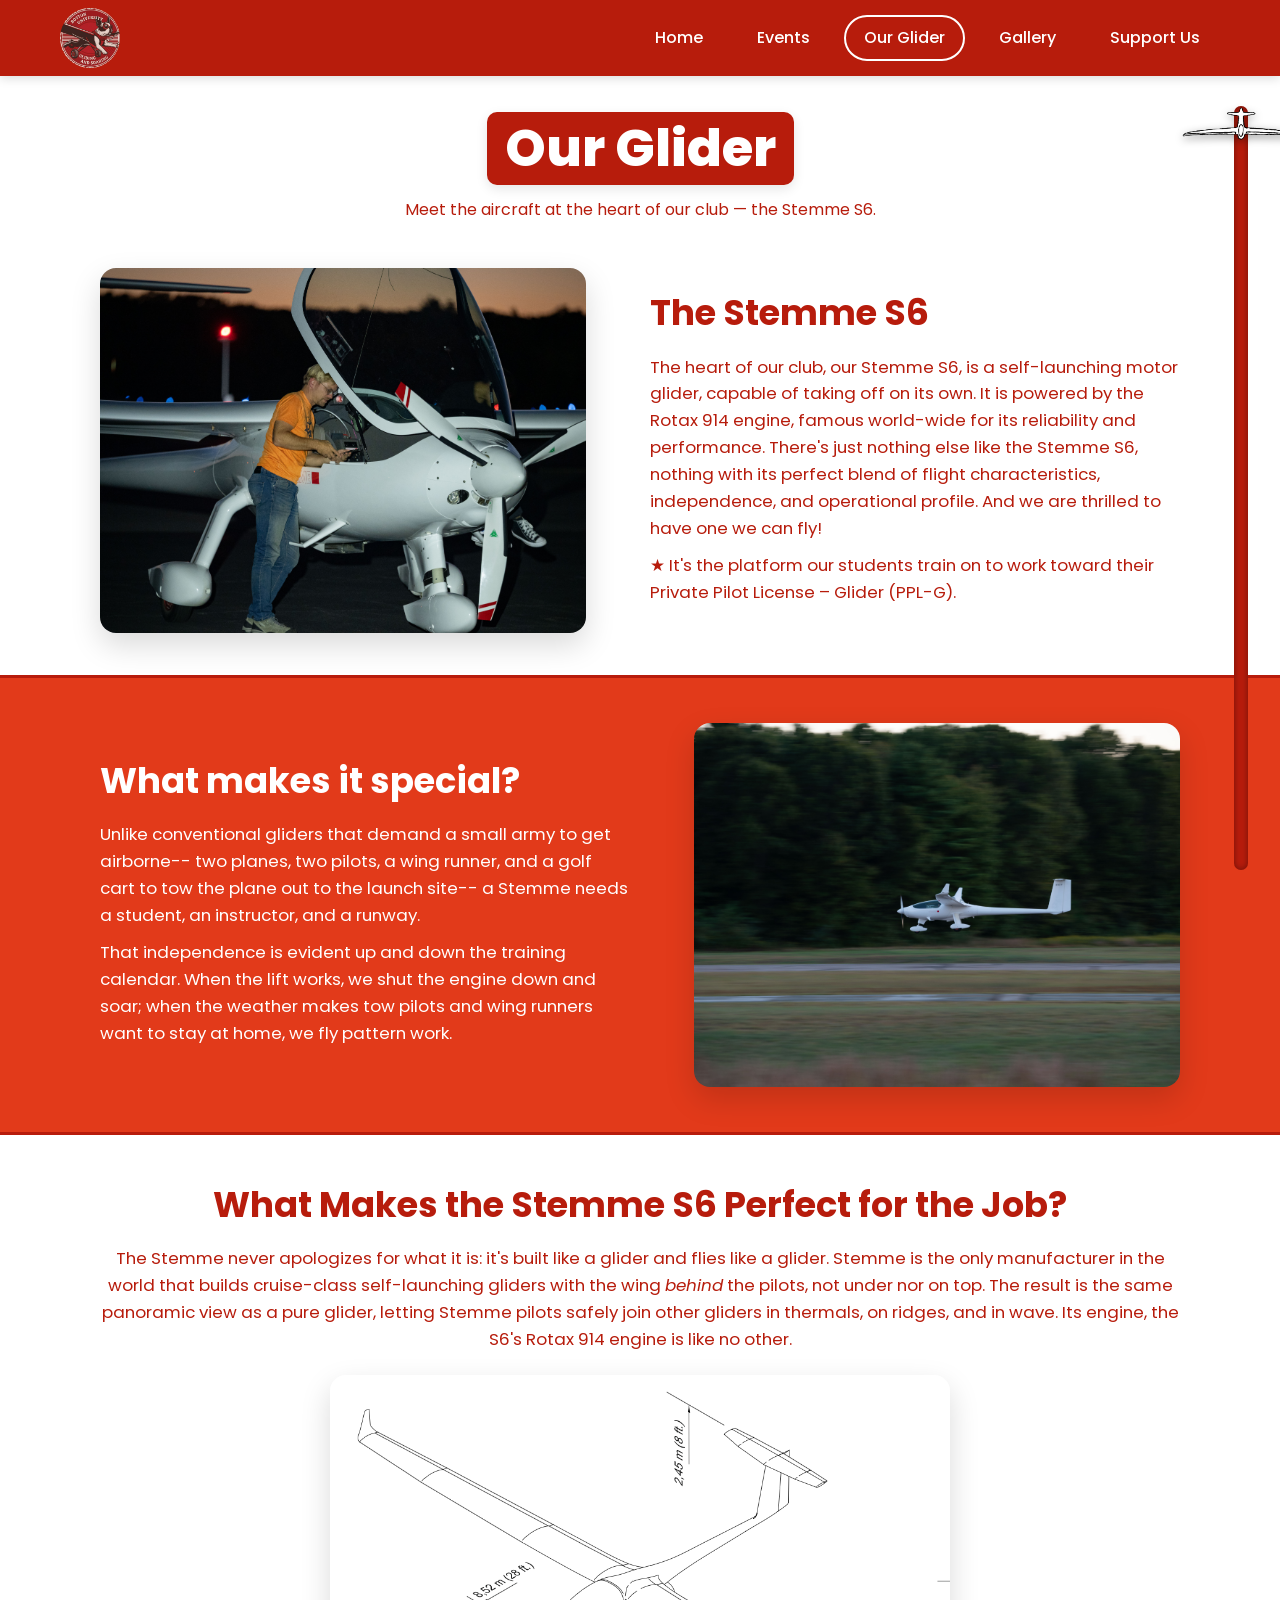
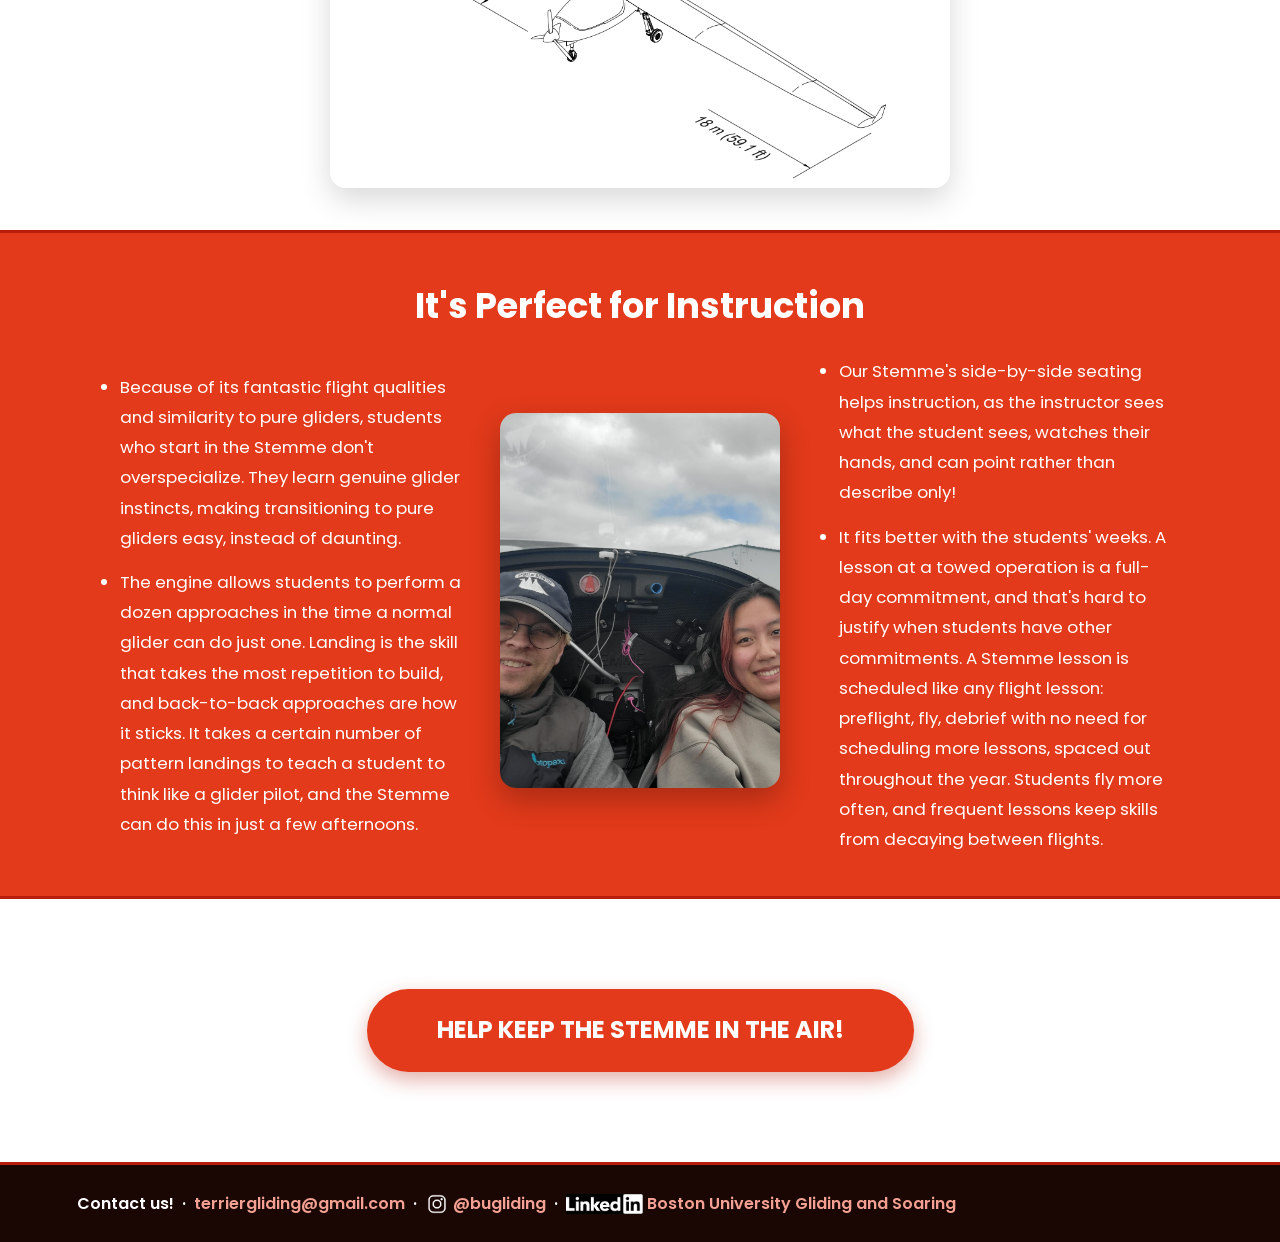
<file: glider.html>
<!DOCTYPE html>
<html lang="en">
<head>
  <meta charset="UTF-8" />
  <meta name="viewport" content="width=device-width, initial-scale=1.0" />
  <title>BUGS — Our Glider</title>
  <link rel="preconnect" href="https://fonts.googleapis.com" />
  <link href="https://fonts.googleapis.com/css2?family=Poppins:wght@300;400;500;600;700;800&display=swap" rel="stylesheet" />
  <link rel="stylesheet" href="styles.css?v=5" />
</head>
<body class="page-glider">
  <header class="site-header">
    <a href="index.html" class="logo">
      <span class="logo-badge"><img src="images/logo.png" alt="Boston University Gliding and Soaring logo" /></span>
    </a>
    <nav class="main-nav">
      <a href="index.html">Home</a>
      <a href="events.html">Events</a>
      <a href="glider.html" class="active">Our Glider</a>
      <a href="gallery.html">Gallery</a>
      <a href="support.html">Support Us</a>
    </nav>
  </header>

  <h1 class="page-title">Our Glider</h1>
  <p class="page-description">Meet the aircraft at the heart of our club — the Stemme S6.</p>

  <section class="info-row">
    <img src="images/our_glider/HWG_2582.jpg" alt="The Stemme S6 glider" />
    <div class="text">
      <h2>The Stemme S6</h2>
      <p>
        The heart of our club, our Stemme S6, is a self-launching motor glider, capable 
        of taking off on its own. It is powered by the Rotax 914 engine, famous 
        world-wide for its reliability and performance. There's just nothing else like the Stemme S6, 
        nothing with its perfect blend of flight characteristics, independence, and operational profile. 
        And we are thrilled to have one we can fly!
      </p>
      <p>
        ★ It's the platform our students train on to work toward their Private Pilot
        License – Glider (PPL-G).
      </p>
    </div>
  </section>

  <section class="info-row reverse glider-highlight">
    <img src="images/our_glider/HWG_2500.jpg" alt="Flying the glider" />
    <div class="text">
      <h2>What makes it special?</h2>
      <p>Unlike conventional gliders that demand a small army to get airborne-- two planes, 
        two pilots, a wing runner, and a golf cart to tow the plane out to the launch site-- 
        a Stemme needs a student, an instructor, and a runway.</p>
      <p>That independence is evident up and down the training calendar. When the lift works, we 
        shut the engine down and soar; when the weather makes tow pilots and wing runners want to 
        stay at home, we fly pattern work.</p>
    </div>
  </section>

  <section class="info-row reverse text-center divider-top">
    <div class="text">
      <h2>What Makes the Stemme S6 Perfect for the Job?</h2>
      <p>The Stemme never apologizes for what it is: it's built like a glider and flies like a glider. 
        Stemme is the only manufacturer in the world that builds cruise-class self-launching gliders with 
        the wing <i>behind</i> the pilots, not under nor on top. The result is the same panoramic view as a pure 
        glider, letting Stemme pilots safely join other gliders in thermals, on ridges, and in wave. Its
        engine, the S6's Rotax 914 engine is like no other. </p>
      <img class="text-image" src="images/our_glider/Screenshot_2026-08-16_at_11.05.47_PM.webp" alt="The Stemme S6 in flight, its wing set behind the side-by-side cockpit" />
    </div>
  </section>

  <section class="info-row glider-highlight split-row divider-bottom">
    <div class="text">
      <h2>It's Perfect for Instruction</h2>
      <div class="split-cols">
        <ul>
          <li>Because of its fantastic flight qualities and similarity to pure gliders, students who start in the 
            Stemme don't overspecialize. They learn genuine glider instincts, making transitioning to pure gliders 
            easy, instead of daunting.</li>
          <li>The engine allows students to perform a dozen approaches 
            in the time a normal glider can do just one. Landing is the skill that takes the most repetition 
            to build, and back-to-back approaches are how it sticks. It takes a certain number of pattern 
            landings to teach a student to think like a glider pilot, and the Stemme can do this in just a few 
            afternoons.</li>
        </ul>
        <img src="images/our_glider/20250427_131954.jpg" alt="Ying and Sebesta" />
        <ul>
          <li>Our Stemme's side-by-side seating helps instruction, as the instructor sees what the student 
            sees, watches their hands, and can point rather than describe only!</li>
          <li>It fits better with the students' weeks. A lesson at a towed operation is a full-day commitment, and that's
            hard to justify when students have other commitments. A Stemme lesson is 
            scheduled like any flight lesson: preflight, fly, debrief with no need for scheduling more lessons, spaced 
            out throughout the year. Students fly more often, and frequent lessons keep skills from decaying between flights.</li>
        </ul>
      </div>
    </div>
  </section>

  <!-- Donate call-to-action: its own separate section -->
  <section class="donate-section">
    <a class="btn-redirects" href="support.html">HELP KEEP THE STEMME IN THE AIR!</a>
  </section>

  <!-- scroll wheel: glider moves up/down as user scrolls -->
  <div class="scroll-track" aria-hidden="true">
    <span class="plane"><img src="images/transparent_glider.PNG"/></span>
  </div>

  <footer class="contact-footer">
    Contact us! &nbsp;·&nbsp; <a href="mailto:terriergliding@gmail.com">terriergliding@gmail.com</a> &nbsp;·&nbsp; <img src="images/transparent_ig.png" alt="Instagram" class="footer-icon"> <a href="https://www.instagram.com/bugliding/" target="_blank">@bugliding</a> &nbsp;·&nbsp; <img src="images/transparent_linkedin.png" alt="LinkedIn" class="footer-icon footer-icon-linkedin"> <a href="https://www.linkedin.com/company/boston-university-gliding-and-soaring/" target="_blank">Boston University Gliding and Soaring</a>
  </footer>

  <script src="script.js"></script>
</body>
</html>
</file>
<file: styles.css>
/* ===== BUGS website — red & white theme ===== */

:root {
  --red-deep: #b71c0c;
  --red: #e23a1a;
  --red-bright: #ff4524;
  --salmon: #f4a193;
  --salmon-light: #f8b9ad;
  --pink-soft: #f9c9bf;
  --white: #ffffff;
  --ink: #1a1a1a;
  --header-h: 76px;
}

* {
  box-sizing: border-box;
  margin: 0;
  padding: 0;
}

html {
  scroll-behavior: smooth;
  scrollbar-width: none; /* Firefox: hide native scrollbar */
  -ms-overflow-style: none; /* IE/Edge */
  background: var(--red-deep); /* fills overscroll gap at top (matches header) */
  overscroll-behavior: none;
}

/* hide native scrollbar (Chrome/Safari) but keep scrolling */
html::-webkit-scrollbar,
body::-webkit-scrollbar {
  width: 0;
  height: 0;
  display: none;
}

body {
  font-family: "Poppins", "Segoe UI", system-ui, -apple-system, sans-serif;
  color: var(--ink);
  background: var(--white);
  line-height: 1.6;
  min-height: 100vh;
  overscroll-behavior: none;
}

img {
  max-width: 100%;
  display: block;
}

a {
  text-decoration: none;
  color: inherit;
}

/* ===== Header / Nav ===== */
.site-header {
  position: sticky;
  top: 0;
  z-index: 100;
  height: var(--header-h);
  background: var(--red-deep);
  display: flex;
  align-items: center;
  justify-content: space-between;
  padding: 0 clamp(20px, 5vw, 60px);
  box-shadow: 0 2px 10px rgba(0, 0, 0, 0.15);
}

.logo {
  display: flex;
  align-items: center;
  gap: 12px;
  font-size: 1.6rem;
  font-weight: 800;
  letter-spacing: 2px;
  color: var(--white);
}

/* circular badge that clips away the logo's black square corners */
.logo-badge {
  width: 60px;
  height: 60px;
  border-radius: 50%;
  overflow: hidden;
  display: block;
  flex: 0 0 auto;
}

.logo-badge img {
  width: 100%;
  height: 100%;
  object-fit: cover;
  transform: scale(1.18); /* zoom in so the black border ring is cropped out */
  display: block;
}

.logo span {
  font-weight: 300;
  font-size: 0.7rem;
  display: block;
  letter-spacing: 4px;
  opacity: 0.85;
}

.main-nav {
  display: flex;
  gap: 14px;
}

.main-nav a {
  color: var(--white);
  font-weight: 500;
  padding: 8px 18px;
  border-radius: 999px;
  border: 2px solid transparent;
  transition: background 0.25s ease, color 0.25s ease, border-color 0.25s ease;
}

.main-nav a:hover {
  background: var(--white);
  color: var(--red-deep);
}

.main-nav a.active {
  border-color: var(--white);
}

/* ===== Generic section helpers ===== */
.section {
  padding: clamp(50px, 8vw, 110px) clamp(20px, 6vw, 90px);
}

/* divider line between sections on every page */
section {
  border-bottom: 3px solid var(--red-deep);
}

/* ...but not the support content rows */
.support-row,
.support-row.reverse {
  border-bottom: none;
}

.btn-redirects {
  display: inline-block;
  background: var(--red);
  color: var(--white);
  font-size: 1.5rem;
  font-weight: 700;
  padding: 22px 70px;
  border-radius: 60px;
  border: none;
  cursor: pointer;
  box-shadow: 0 8px 20px rgba(178, 28, 12, 0.35);
  transition: transform 0.2s ease, background 0.2s ease;
}

.btn-redirects:hover {
  transform: translateY(-3px) scale(1.03);
  background: var(--red-bright);
}

/* ===== HOME ===== */
.hero {
  background-image: linear-gradient(rgba(120, 20, 10, 0.45), rgba(120, 20, 10, 0.45)),
    url("images/home/HWG_2982.jpg");
  background-size: cover;
  background-position: center;
  min-height: 550px;
  padding: clamp(40px, 7vw, 90px) clamp(20px, 6vw, 90px);
  position: relative;
  overflow: hidden;
}

/* new top hero uses a different background image */
.hero.hero-alt {
  background-image: linear-gradient(rgba(120, 20, 10, 0.35), rgba(120, 20, 10, 0.35)),
    url("images/home/HWG_1479.jpg");
}

.hero.hero-alt h1 {
  font-size: clamp(3rem, 8vw, 6rem);
  text-shadow: 3px 5px 0 rgba(0, 0, 0, 0.35), 0 0 25px rgba(0, 0, 0, 0.25);
}

.hero.hero-alt p {
  text-shadow: 1px 2px 0 rgba(0, 0, 0, 0.35), 0 0 25px rgba(0, 0, 0, 0.25);
}

/* reversed hero: heading + text aligned to the right */
.hero.center {
  text-align: center;
}

/* Our Mission section gets its own background image */
.hero.hero-mission {
  background-image: linear-gradient(rgba(120, 20, 10, 0.4), rgba(120, 20, 10, 0.4)),
    url("images/home/HWG_2414.jpg");
}

.hero.center h1 {
  font-size: clamp(3rem, 8vw, 6rem);
  text-shadow: 3px 5px 0 rgba(0, 0, 0, 0.35), 0 0 25px rgba(0, 0, 0, 0.25);
}

.hero.center p {
  margin-left: auto;
  margin-right: auto;
  text-shadow: 1px 2px 0 rgba(0, 0, 0, 0.35), 0 0 25px rgba(0, 0, 0, 0.25);
}

.hero h1 {
  font-size: clamp(2.5rem, 7vw, 5rem);
  color: rgba(255, 255, 255, 0.92);
  font-weight: 800;
  letter-spacing: 1px;
}

.flying-pic {
  position: absolute;
  right: clamp(20px, 8vw, 120px);
  top: 45%;
  width: clamp(160px, 28vw, 340px);
  animation: float 4s ease-in-out infinite;
  filter: drop-shadow(0 12px 18px rgba(0, 0, 0, 0.2));
}

@keyframes float {
  0%, 100% { transform: translateY(0) rotate(-4deg); }
  50% { transform: translateY(-22px) rotate(4deg); }
}

.quotes-section {
  display: grid;
  grid-template-columns: 1fr auto 1fr;
  align-items: center;
  gap: clamp(20px, 4vw, 60px);
}

.single-quote {
  display: flex;
  flex-direction: column;
  align-items: center;
  gap: 30px;
}

.single-quote .quote {
  max-width: 820px;
  font-size: clamp(1.4rem, 1vw, 2.1rem);
}

.quote {
  background: #fff;
  border-left: 6px solid var(--red);
  padding: 18px 24px;
  border-radius: 0 14px 14px 0;
  box-shadow: 0 6px 18px rgba(0, 0, 0, 0.07);
  font-style: italic;
  font-size: 1.05rem;
}

.quote cite {
  display: block;
  margin-top: 10px;
  font-style: normal;
  font-weight: 600;
  color: var(--red-deep);
}

.quote-stack {
  display: flex;
  flex-direction: column;
  gap: 22px;
}

.btn-redirects-wrap {
  text-align: center;
}

.btn-redirects-wrap p {
  margin-top: 16px;
  color: #777;
  font-size: 0.9rem;
}

/* standalone Donate call-to-action band */
.donate-section {
  text-align: center;
  background: var(--white);
  padding: clamp(50px, 8vw, 90px) clamp(20px, 6vw, 90px);
  border-top: 6px solid var(--red);
}

.donate-section h2 {
  font-size: clamp(1.8rem, 4vw, 2.8rem);
  color: var(--red-deep);
  margin-bottom: 26px;
}

.donate-section p {
  margin-top: 16px;
  color: #777;
  font-size: 1.2rem;
}

/* ===== GALLERY ===== */
.page-description {
  text-align: center;
  font-size: 1rem;
  color: var(--red-deep);
}

.page-description a:hover {
  text-decoration: underline;
}

.gallery-grid {
  display: grid;
  grid-template-columns: repeat(3, 1fr);
  gap: 16px;
  padding: clamp(12px, 2vw, 20px) clamp(20px, 5vw, 60px) clamp(30px, 5vw, 60px);
}

.gallery-grid figure {
  aspect-ratio: 1 / 1;
  background: #111;
  border-radius: 10px;
  overflow: hidden;
  position: relative;
  cursor: pointer;
}

.gallery-grid img {
  width: 100%;
  height: 100%;
  object-fit: cover;
  transition: transform 0.4s ease;
}

.gallery-grid figure:hover img {
  transform: scale(1.08);
}

.page-title {
  text-align: center;
  font-size: clamp(2rem, 5vw, 3.2rem);
  font-weight: 800;
  color: var(--white);
  background: var(--red-deep);
  border-radius: 10px;
  padding: 6px 18px;
  width: fit-content;
  max-width: calc(100% - 40px);
  margin: clamp(24px, 4vw, 36px) auto clamp(8px, 1.5vw, 12px);
  box-shadow: 0 4px 12px rgba(0, 0, 0, 0.1);
  line-height: 1.2;
}

/* plain title — no pill background (Gallery page) */
.page-title-plain {
  color: var(--red-deep);
  background: none;
  border-radius: 0;
  padding: 40px 20px 10px;
  box-shadow: none;
  width: auto;
  max-width: none;
  font-size: clamp(2.5rem, 6vw, 4rem);
}

/* ===== OUR GLIDER (info rows) ===== */
.info-row {
  display: flex;
  align-items: center;
  gap: clamp(24px, 5vw, 70px);
  max-width: 1100px;
  margin: 0 auto;
  padding: clamp(20px, 4vw, 45px) clamp(20px, 6vw, 60px);
  position: relative;
  border-bottom: none; /* replaced by the full-width line below */
}

/* full-width divider line under an info-row (content stays centered) */
.info-row::after {
  content: "";
  position: absolute;
  bottom: 0;
  left: 50%;
  transform: translateX(-50%);
  width: 100vw;
  border-bottom: 3px solid var(--red-deep);
}

.info-row.reverse {
  flex-direction: row-reverse;
}

/* full-width divider line above an info-row — used where the preceding row is a
   red band, which suppresses its own ::after line */
.info-row.divider-top::before {
  content: "";
  position: absolute;
  top: 0;
  left: 50%;
  transform: translateX(-50%);
  width: 100vw;
  border-top: 3px solid var(--red-deep);
}

/* restores the divider on a red band, which otherwise hides its own ::after */
.info-row.divider-bottom::after {
  display: block;
}

.info-row.text-center .text {
  text-align: center;
}

/* keep the list a centered block while its items stay left-aligned */
.info-row.text-center .text ul {
  display: inline-block;
  text-align: left;
  margin: 10px 0 0;
  padding-left: 22px;
}

.info-row img {
  flex: 0 0 45%;
  width: 50%;
  min-width: 0;
  aspect-ratio: 4 / 3;
  object-fit: cover;
  border-radius: 16px;
  box-shadow: 0 12px 30px rgba(0, 0, 0, 0.15);
}

.info-row-photos {
  flex: 0 0 58%;
  min-width: 0;
  display: flex;
  flex-direction: row;
  gap: 14px;
}

.info-row-photos img {
  flex: 1 1 50%;
  width: auto;
  min-width: 0;
  aspect-ratio: 4 / 3;
  object-fit: cover;
  border-radius: 16px;
  box-shadow: 0 12px 30px rgba(0, 0, 0, 0.15);
}

.info-row.next-event img {
  flex: 0 0 50%;
  width: 50%;
}

.info-row .text {
  flex: 1;
  min-width: 0;
}

.info-row .text h2 {
  font-size: clamp(1.5rem, 3vw, 2.2rem);
  color: var(--red-deep);
  margin-bottom: 12px;
}

.info-row .text p {
  font-size: 1.05rem;
  color: #2b2b2b;
  margin-bottom: 10px;
}

.info-row .text ul {
  margin: 10px 0 0 20px;
  color: #2b2b2b;
  font-size: 1.05rem;
  line-height: 1.8;
}

/* bullet list, photo, bullet list across one row */
.info-row.split-row .text h2 {
  text-align: center;
}

.info-row.split-row .split-cols {
  display: flex;
  align-items: center;
  gap: clamp(18px, 3vw, 40px);
}

.info-row.split-row .split-cols ul {
  flex: 1;
  min-width: 0;
}

.info-row.split-row .split-cols li + li {
  margin-top: 14px;
}

.info-row.split-row .split-cols img {
  flex: 0 0 26%;
  width: 26%;
  aspect-ratio: 3 / 4;
  object-fit: cover;
  border-radius: 16px;
  box-shadow: 0 12px 30px rgba(0, 0, 0, 0.25);
}

/* photo placed inside a .text block rather than beside it */
.info-row .text .text-image {
  width: min(100%, 620px);
  margin: 22px auto 0;
  aspect-ratio: 3 / 2;
  object-fit: cover;
  border-radius: 16px;
  box-shadow: 0 12px 30px rgba(0, 0, 0, 0.15);
}

/* full-width red band for a highlighted info-row (content stays centered) */
.glider-highlight {
  background: var(--red);
  width: 100vw;
  max-width: 100vw;
  margin-left: calc(50% - 50vw);
  margin-right: calc(50% - 50vw);
  isolation: isolate;
}

.glider-highlight::before {
  display: none;
}

.glider-highlight::after {
  display: none; /* no divider line on the red band */
}

.glider-highlight .text h2,
.glider-highlight .text p,
.glider-highlight .text ul,
.glider-highlight .text li {
  color: var(--white);
}

/* Our Glider page: deep red text on white background sections */
.page-glider .info-row:not(.glider-highlight) .text p,
.page-glider .info-row:not(.glider-highlight) .text ul,
.page-glider .info-row:not(.glider-highlight) .text li {
  color: var(--red-deep);
}

/* Our Glider page: tighter left/right margins */
.page-glider .info-row {
  max-width: none;
  padding-left: clamp(48px, 20vw, 100px);
  padding-right: clamp(48px, 20vw, 100px);
}

/* the section above already supplies the standard divider line */
.page-glider .donate-section {
  border-top: none;
}

.page-glider .page-description {
  padding-left: clamp(48px, 20vw, 100px);
  padding-right: clamp(48px, 20vw, 100px);
}

/* ===== CURRENT EVENTS ===== */
/* full-width red recap band with white text */
.recap {
  background: var(--red);
  color: var(--white);
  padding-top: clamp(16px, 2.5vw, 24px);
  padding-bottom: clamp(12px, 2vw, 20px);
  border-bottom: none;
}

/* no divider line inside the red recap band */
.recap .info-row::after {
  display: none;
}

/* Next Event: red heading and paragraph text */
.next-event .text h2,
.next-event .text p {
  color: var(--red-deep);
}

.recap .info-row.recap-row {
  max-width: 1200px;
  margin: 0 auto;
  padding: clamp(10px, 2vw, 16px) clamp(24px, 4vw, 48px) clamp(14px, 2vw, 20px);
  padding-right: clamp(120px, 14vw, 170px); /* keep text clear of scroll glider */
  gap: clamp(16px, 2.5vw, 28px);
  align-items: center;
}

/* diagonal overlap: first photo in flow, second overlaps its bottom-right */
.recap .recap-row .info-row-photos-diagonal {
  display: block;
  flex: 0 0 58%;
  max-width: 680px;
  position: relative;
  padding-bottom: 27%;
}

.recap .recap-row .info-row-photos-diagonal img {
  flex: none;
  width: 72%;
  aspect-ratio: 4 / 3;
  object-fit: cover;
  border-radius: 16px;
  box-shadow: 0 12px 30px rgba(0, 0, 0, 0.25);
}

.recap .recap-row .info-row-photos-diagonal img:first-child {
  position: relative;
  display: block;
  z-index: 1;
}

.recap .recap-row .info-row-photos-diagonal img:last-child {
  position: absolute;
  top: 38%;
  left: 38%;
  width: 72%;
  z-index: 2;
}

.recap .recap-row .text {
  flex: 1;
  min-width: 0;
  max-width: none;
  margin-left: 60px;
}

.recap .page-title {
  color: var(--red-deep);
  background: var(--white);
  margin: clamp(10px, 2vw, 16px) auto clamp(4px, 1vw, 8px);
}

.recap .info-row .text h2 {
  color: var(--white);
}

.recap .info-row .text p {
  color: var(--white);
}

.events {
  max-width: 900px;
  margin: 0 auto;
  padding: clamp(12px, 2vw, 20px) clamp(20px, 5vw, 40px) clamp(40px, 6vw, 70px);
  display: flex;
  flex-direction: column;
  gap: 20px;
}

.event-card {
  display: flex;
  gap: 24px;
  background: #fff;
  border-left: 6px solid var(--red);
  border-radius: 0 14px 14px 0;
  box-shadow: 0 6px 18px rgba(0, 0, 0, 0.08);
  padding: 22px 26px;
}

.event-card .date {
  flex: 0 0 120px;
  font-weight: 700;
  color: var(--red-deep);
}

.event-card h3 {
  font-size: 1.25rem;
  margin-bottom: 6px;
  color: var(--ink);
}

.event-card .text p {
  color: #555;
}

.section-title {
  text-align: center;
  font-size: clamp(1.6rem, 4vw, 2.4rem);
  color: var(--red-deep);
  padding: clamp(50px, 8vw, 90px) 20px 4px;
}

.news-grid {
  max-width: 1300px;
  margin: 0 auto;
  padding: clamp(16px, 3vw, 30px) clamp(20px, 5vw, 40px) clamp(40px, 6vw, 70px);
  display: grid;
  grid-template-columns: repeat(5, 1fr);
  gap: 18px;
}

.news-card {
  background: #fff;
  border-top: 4px solid var(--red);
  border-radius: 12px;
  box-shadow: 0 6px 18px rgba(0, 0, 0, 0.08);
  padding: 24px 20px;
  aspect-ratio: 2 / 3;
  display: block;
}

.news-card-link {
  cursor: pointer;
  transition: transform 0.2s ease, box-shadow 0.2s ease;
}

.news-card-link:hover {
  transform: translateY(-4px);
  box-shadow: 0 10px 24px rgba(0, 0, 0, 0.14);
}

.news-card .news-date {
  font-weight: 700;
  font-size: 0.85rem;
  letter-spacing: 1px;
  text-transform: uppercase;
  color: var(--red);
  margin-bottom: 8px;
}

.news-card h3 {
  font-size: 1.2rem;
  margin-bottom: 8px;
  color: var(--ink);
}

.news-card p {
  color: #555;
  font-size: 0.98rem;
}

@media (max-width: 760px) {
  .info-row,
  .info-row.reverse {
    flex-direction: column;
  }
  .info-row img {
    flex: none;
    width: 100%;
  }
  .info-row.split-row .split-cols {
    flex-direction: column;
  }
  .info-row.split-row .split-cols img {
    flex: none;
    width: 100%;
  }
  .info-row-photos {
    flex: none;
    width: 100%;
    flex-direction: column;
  }
  .recap .recap-row .info-row-photos-diagonal {
    flex: none;
    width: 100%;
    max-width: none;
    padding-bottom: 30%;
  }
  .recap .recap-row .info-row-photos-diagonal img:first-child {
    width: 74%;
  }
  .recap .recap-row .info-row-photos-diagonal img:last-child {
    top: 42%;
    left: 36%;
    width: 74%;
  }
  .recap .recap-row .text {
    max-width: none;
    padding-right: 0;
    right: 32px;
  }
  .recap .info-row.recap-row {
    padding-right: clamp(24px, 4vw, 48px);
  }
  .event-card {
    flex-direction: column;
    gap: 6px;
  }
}

@media (max-width: 900px) {
  .news-grid { grid-template-columns: repeat(2, 1fr); }
}
@media (max-width: 560px) {
  .news-grid { grid-template-columns: 1fr; }
}

@media (max-width: 1000px) {
  .gallery-grid { grid-template-columns: repeat(3, 1fr); }
}
@media (max-width: 560px) {
  .gallery-grid { grid-template-columns: repeat(2, 1fr); }
}

/* ===== SUPPORT ===== */
.support-main {
  background: linear-gradient(180deg, var(--pink-soft) 0%, var(--salmon-light) 40%, var(--red-bright) 100%);
}

.support-hero {
  min-height: 80vh;
  background-image: url("images/support/HWG_0925.jpg");
  background-size: cover;
  background-position: center;
  display: flex;
  align-items: center;
  justify-content: center;
  padding: 0 clamp(20px, 6vw, 90px);
}

.shadow-text {
  font-size: clamp(1.6rem, 5vw, 3.2rem);
  font-weight: 1000;
  color: var(--white);
  text-shadow: 4px 6px 0 rgba(0, 0, 0, 0.35), 0 0 25px rgba(0, 0, 0, 0.25);
  max-width: 1000px;
  text-align: center;
}

.support-row {
  display: flex;
  align-items: center;
  gap: clamp(24px, 5vw, 70px);
  padding: clamp(20px, 3vw, 40px) clamp(20px, 8vw, 120px);
  text-shadow: 3px 5px 0 rgba(0, 0, 0, 0.35), 0 0 25px rgba(0, 0, 0, 0.25);
}

.support-row.reverse {
  flex-direction: row-reverse;
  text-shadow: 1px 2px 0 rgba(0, 0, 0, 0.35), 0 0 25px rgba(0, 0, 0, 0.25);
}

.support-row .pic {
  flex: 0 0 40%;
  min-width: 0;
  width: 60%;
  aspect-ratio: 4 / 3;
  border-radius: 16px;
  background: rgba(255, 255, 255, 0.5);
  box-shadow: 0 12px 30px rgba(0, 0, 0, 0.2);
  object-fit: cover;
}

.support-row .text h2 {
  font-size: clamp(1.6rem, 3vw, 2.4rem);
  margin-bottom: 14px;
  color: var(--white);
}

.support-row .text p {
  font-size: 1.05rem;
  color: var(--white);
}

/* scroll glider track on the right */
.scroll-track {
  position: fixed;
  top: calc(var(--header-h) + 30px);
  right: 32px;
  bottom: 30px;
  width: 14px;
  background: var(--red-deep);
  border-radius: 20px;
  z-index: 90;
  box-shadow: inset 0 0 6px rgba(0, 0, 0, 0.4);
  overflow: visible;
}

.scroll-track .plane {
  position: absolute;
  left: 50%;
  top: 0;
  transform: translateX(-50%);
  transition: top 0.1s linear;
  filter: drop-shadow(0 3px 4px rgba(0, 0, 0, 0.4));
  cursor: grab;
  touch-action: none;
}

.scroll-track .plane.dragging {
  cursor: grabbing;
  transition: none;
  transform: translateX(-50%);
}

.scroll-track .plane img {
  width: 120px;
  max-width: none;
  height: auto;
  display: block;
  transform: scaleY(-1); /* flip upside down (use rotate(180deg) to also mirror left-right) */
  pointer-events: none; /* clicks/drags go to the .plane wrapper */
  user-select: none;
  -webkit-user-drag: none;
}

.contact-footer {
  background: #1a0603;
  color: #fff;
  padding: 26px clamp(20px, 6vw, 90px);
  font-weight: 600;
}

.contact-footer a {
  color: var(--salmon);
}

.contact-footer .footer-icon {
  width: 24px;
  height: 20px;
  max-width: none;
  display: inline-block;
  vertical-align: middle;
}

.contact-footer .footer-icon-linkedin {
  width: 77px;
}

@media (max-width: 760px) {
  .support-row, .support-row.reverse { flex-direction: column; }
  .support-row .pic { flex: none; width: 100%; }
  .scroll-track { display: none; }
  .quotes-section { grid-template-columns: 1fr; }
}
</file>
